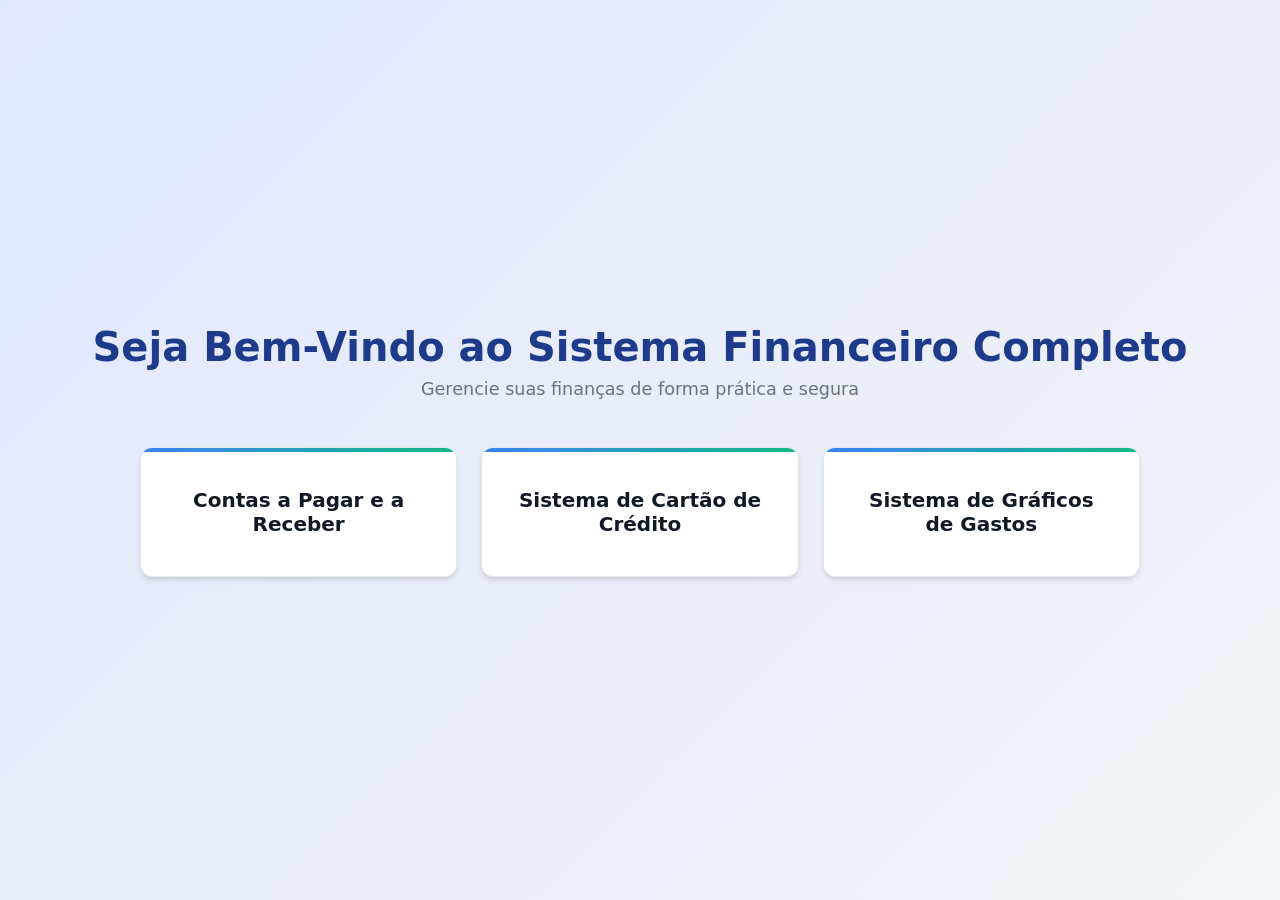
<file: index.html>
<!DOCTYPE html>
<html lang="pt-BR">

<head>
    <meta charset="UTF-8">
    <meta name="viewport" content="width=device-width, initial-scale=1.0">
    <title>Sistema Financeiro Completo</title>
    <link rel="stylesheet" href="Styles/style2.css">
</head>

<body>
    <header>
        <h1>Seja Bem-Vindo ao Sistema Financeiro Completo</h1>
        <p class="subtitle">Gerencie suas finanças de forma prática e segura</p>
    </header>

    <main class="card-grid">
        <a href="pagina1.html" class="card">
            Contas a Pagar e a Receber
        </a>
        <a href="pagina2.html" class="card">
            Sistema de Cartão de Crédito
        </a>
        <a href="pagina3.html" class="card">
            Sistema de Gráficos de Gastos
        </a>
    </main>

</body>

</html>
</file>
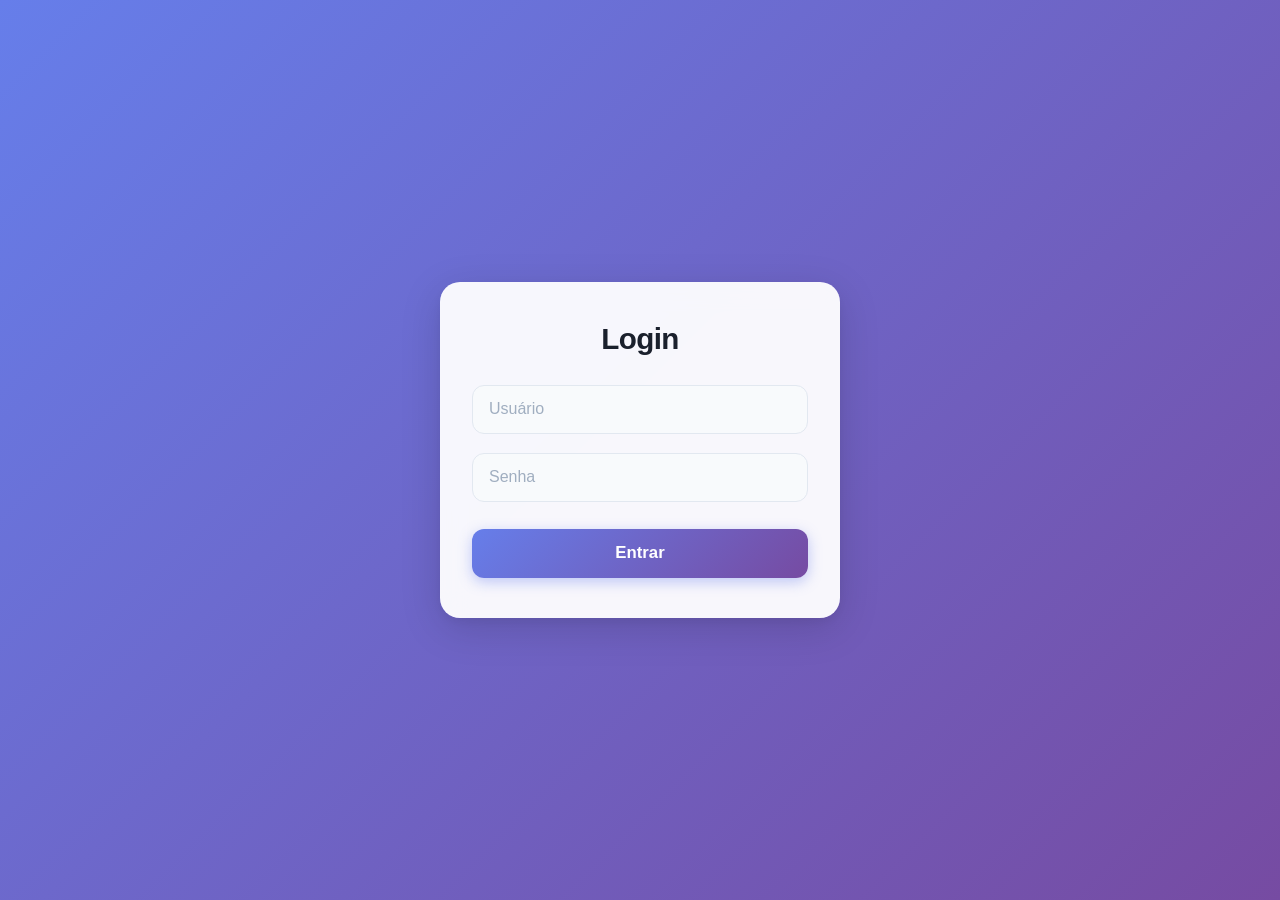
<file: Login.html>
<!DOCTYPE html>
<html lang="pt-BR">
<head>
  <meta charset="UTF-8">
  <meta name="viewport" content="width=device-width, initial-scale=1.0">
  <title>Tela de Login</title>
  <!-- Link para o CSS externo -->
  <link rel="stylesheet" href="Styles/style.css">
</head>

<body>

  <div class="login-container">
    <h2>Login</h2>
    <form action="index.html">
      <input type="text" placeholder="Usuário">
      <input type="text" placeholder="Senha">
      <button type="submit">Entrar</button>
    </form>

  </div>
</body>

</html>
</file>
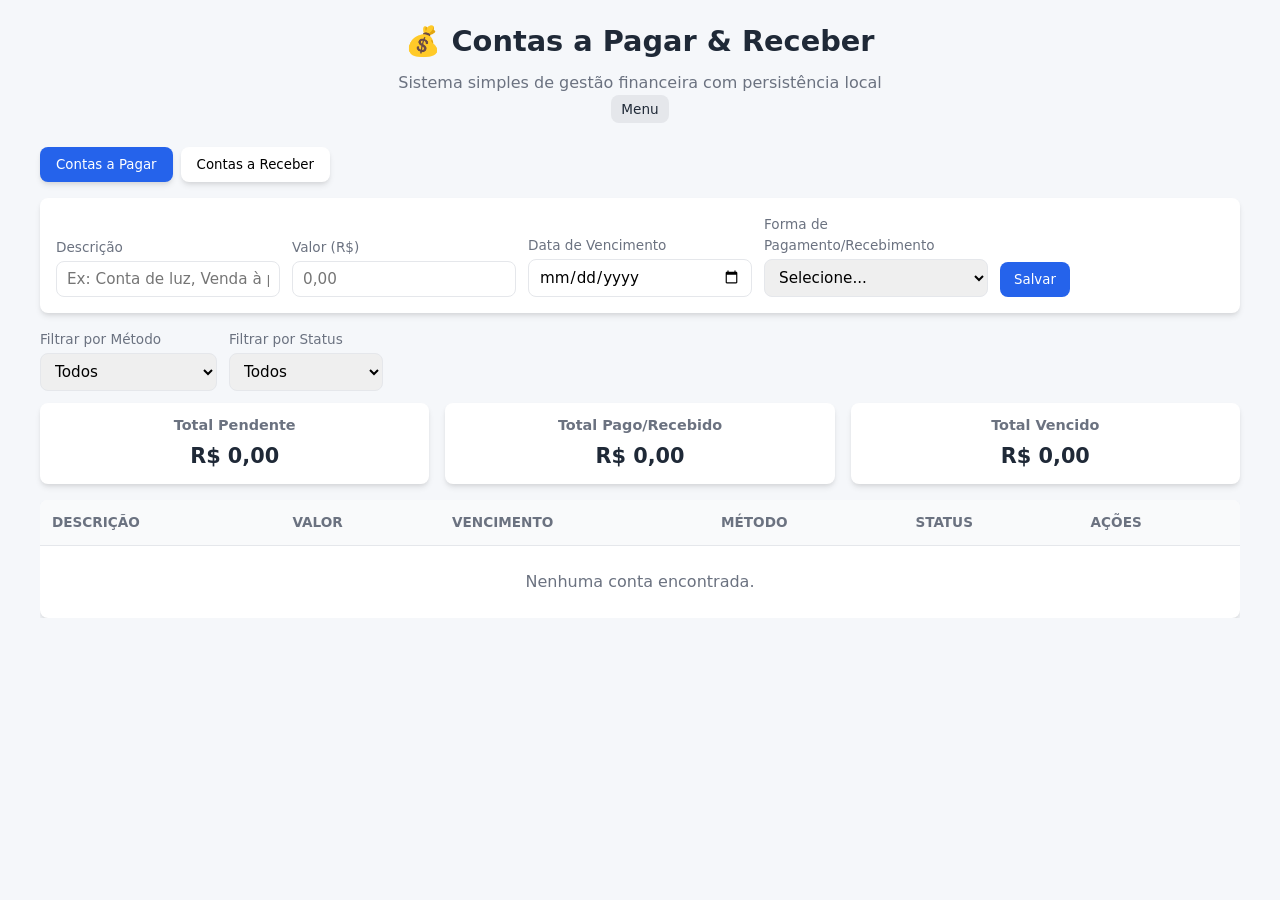
<file: pagina1.html>
<!DOCTYPE html>
<html lang="pt-BR">

<head>
  <meta charset="UTF-8">
  <meta name="viewport" content="width=device-width, initial-scale=1.0">
  <title>Sistema de Contas a Pagar e Receber</title>
  <link rel="stylesheet" href="Styles/stylepagina1.css">
  <style>
    :root {
      --bg: #f5f7fa;
      --card: #ffffff;
      --primary: #2563eb;
      --primary-hover: #1d4ed8;
      --danger: #ef4444;
      --danger-hover: #dc2626;
      --success: #10b981;
      --warning: #f59e0b;
      --text: #1f2937;
      --text-light: #6b7280;
      --border: #e5e7eb;
      --radius: 8px;
      --shadow: 0 4px 6px -1px rgba(0, 0, 0, 0.1), 0 2px 4px -1px rgba(0, 0, 0, 0.06);
    }

    * {
      box-sizing: border-box;
      margin: 0;
      padding: 0;
      font-family: system-ui, -apple-system, sans-serif;
    }

    body {
      background: var(--bg);
      color: var(--text);
      line-height: 1.5;
      padding: 20px;
    }

    .container {
      max-width: 1200px;
      margin: 0 auto;
    }

    header {
      text-align: center;
      margin-bottom: 24px;
    }

    h1 {
      font-size: 1.8rem;
      margin-bottom: 8px;
    }

    p {
      color: var(--text-light);
    }

    .tabs {
      display: flex;
      gap: 8px;
      margin-bottom: 16px;
    }

    .tab {
      padding: 10px 16px;
      border: none;
      background: var(--card);
      cursor: pointer;
      border-radius: var(--radius);
      font-weight: 500;
      box-shadow: var(--shadow);
      transition: 0.2s;
    }

    .tab.active {
      background: var(--primary);
      color: white;
    }

    .tab:hover:not(.active) {
      background: #e5e7eb;
    }

    .card {
      background: var(--card);
      padding: 16px;
      border-radius: var(--radius);
      box-shadow: var(--shadow);
      margin-bottom: 16px;
    }

    .form-grid {
      display: grid;
      grid-template-columns: repeat(auto-fit, minmax(200px, 1fr));
      gap: 12px;
      align-items: end;
    }

    .form-group {
      display: flex;
      flex-direction: column;
    }

    label {
      font-size: 0.85rem;
      color: var(--text-light);
      margin-bottom: 4px;
      font-weight: 500;
    }

    input,
    select {
      padding: 8px 10px;
      border: 1px solid var(--border);
      border-radius: var(--radius);
      font-size: 0.95rem;
      transition: 0.2s;
    }

    input:focus,
    select:focus {
      outline: none;
      border-color: var(--primary);
      box-shadow: 0 0 0 2px rgba(37, 99, 235, 0.2);
    }

    .btn {
      padding: 10px 14px;
      border: none;
      border-radius: var(--radius);
      cursor: pointer;
      font-weight: 500;
      transition: 0.2s;
    }

    .btn-primary {
      background: var(--primary);
      color: white;
    }

    .btn-primary:hover {
      background: var(--primary-hover);
    }

    .btn-danger {
      background: var(--danger);
      color: white;
      padding: 6px 10px;
      font-size: 0.85rem;
    }

    .btn-danger:hover {
      background: var(--danger-hover);
    }

    .btn-secondary {
      background: #e5e7eb;
      color: var(--text);
      padding: 6px 10px;
      font-size: 0.85rem;
    }

    .btn-secondary:hover {
      background: #d1d5db;
    }

    .actions {
      display: flex;
      gap: 8px;
    }

    .filter-bar {
      display: flex;
      gap: 12px;
      align-items: center;
      margin-bottom: 12px;
      flex-wrap: wrap;
    }

    .summary {
      display: flex;
      gap: 16px;
      flex-wrap: wrap;
      margin-bottom: 16px;
    }

    .summary-item {
      flex: 1;
      min-width: 150px;
      padding: 12px;
      background: var(--card);
      border-radius: var(--radius);
      box-shadow: var(--shadow);
      text-align: center;
    }

    .summary-item h3 {
      font-size: 0.9rem;
      color: var(--text-light);
      margin-bottom: 4px;
    }

    .summary-item span {
      font-size: 1.3rem;
      font-weight: 600;
    }

    table {
      width: 100%;
      border-collapse: collapse;
      background: var(--card);
      border-radius: var(--radius);
      overflow: hidden;
      box-shadow: var(--shadow);
    }

    th,
    td {
      padding: 12px;
      text-align: left;
      border-bottom: 1px solid var(--border);
    }

    th {
      background: #f9fafb;
      font-weight: 600;
      font-size: 0.85rem;
      color: var(--text-light);
      text-transform: uppercase;
    }

    tr:last-child td {
      border-bottom: none;
    }

    .status {
      padding: 4px 8px;
      border-radius: 12px;
      font-size: 0.8rem;
      font-weight: 500;
      display: inline-block;
    }

    .status-pendente {
      background: #fef3c7;
      color: #92400e;
    }

    .status-vencido {
      background: #fee2e2;
      color: #991b1b;
    }

    .status-pago {
      background: #d1fae5;
      color: #065f46;
    }

    .hidden {
      display: none;
    }

    @media (max-width: 768px) {
      .form-grid {
        grid-template-columns: 1fr;
      }

      .filter-bar {
        flex-direction: column;
        align-items: stretch;
      }
    }
  </style>
</head>

<body>
  <div class="container">
    <header>
      <h1>💰 Contas a Pagar & Receber</h1>
      <p>Sistema simples de gestão financeira com persistência local</p>
      <form action="index.html"></form>
      <input type="button" value="Menu" class="btn btn-secondary" onclick="window.location.href='index.html'">
    
    </header>

    <div class="tabs">
      <button class="tab active" onclick="switchView('payable')">Contas a Pagar</button>
      <button class="tab" onclick="switchView('receivable')">Contas a Receber</button>

    </div>

    <div class="card">
      <form id="accountForm" class="form-grid">
        <input type="hidden" id="editId">
        <div class="form-group">
          <label for="description">Descrição</label>
          <input type="text" id="description" required placeholder="Ex: Conta de luz, Venda à prazo...">
        </div>
        <div class="form-group">
          <label for="amount">Valor (R$)</label>
          <input type="number" id="amount" step="0.01" min="0.01" required placeholder="0,00">
        </div>
        <div class="form-group">
          <label for="dueDate">Data de Vencimento</label>
          <input type="date" id="dueDate" required>
        </div>
        <div class="form-group">
          <label for="method">Forma de Pagamento/Recebimento</label>
          <select id="method" required>
            <option value="">Selecione...</option>
            <option value="Pix">Pix</option>
            <option value="Dinheiro">Dinheiro</option>
            <option value="Boleto">Boleto</option>
            <option value="Cheque">Cheque</option>
            <option value="Cartão de Débito">Cartão de Débito</option>
            <option value="Cartão de Crédito">Cartão de Crédito</option>
          </select>
        </div>
        <div class="form-group">
          <label>&nbsp;</label>
          <div class="actions">
            <button type="submit" class="btn btn-primary" id="submitBtn">Salvar</button>
            <button type="button" class="btn btn-secondary" id="cancelBtn" style="display:none;"
              onclick="resetForm()">Cancelar</button>
          </div>
        </div>
      </form>
    </div>

    <div class="filter-bar">
      <div class="form-group">
        <label>Filtrar por Método</label>
        <select id="filterMethod" onchange="renderTable()">
          <option value="">Todos</option>
          <option value="Pix">Pix</option>
          <option value="Dinheiro">Dinheiro</option>
          <option value="Boleto">Boleto</option>
          <option value="Cheque">Cheque</option>
          <option value="Cartão de Débito">Cartão de Débito</option>
          <option value="Cartão de Crédito">Cartão de Crédito</option>
        </select>
      </div>
      <div class="form-group">
        <label>Filtrar por Status</label>
        <select id="filterStatus" onchange="renderTable()">
          <option value="">Todos</option>
          <option value="Pendente">Pendente</option>
          <option value="Pago/Recebido">Pago/Recebido</option>
          <option value="Vencido">Vencido</option>
        </select>
      </div>
    </div>

    <div class="summary">
      <div class="summary-item">
        <h3>Total Pendente</h3>
        <span id="totalPending">R$ 0,00</span>
      </div>
      <div class="summary-item">
        <h3>Total Pago/Recebido</h3>
        <span id="totalPaid">R$ 0,00</span>
      </div>
      <div class="summary-item">
        <h3>Total Vencido</h3>
        <span id="totalOverdue">R$ 0,00</span>
      </div>
    </div>

    <div style="overflow-x:auto;">
      <table>
        <thead>
          <tr>
            <th>Descrição</th>
            <th>Valor</th>
            <th>Vencimento</th>
            <th>Método</th>
            <th>Status</th>
            <th>Ações</th>
          </tr>
        </thead>
        <tbody id="tableBody">
          <!-- Linhas geradas via JS -->
        </tbody>
      </table>
    </div>
  </div>

  <script>
    // Configurações
    const STORAGE_KEY = 'sistema_financeiro_v1';
    let currentView = 'payable'; // payable | receivable
    let editingId = null;

    // Utilitários
    const formatCurrency = (val) => new Intl.NumberFormat('pt-BR', { style: 'currency', currency: 'BRL' }).format(val);
    const formatDate = (dateStr) => {
      const [y, m, d] = dateStr.split('-');
      return `${d}/${m}/${y}`;
    };
    const getToday = () => new Date().toISOString().split('T')[0];
    const generateId = () => Date.now().toString(36) + Math.random().toString(36).substr(2, 5);

    // Estado
    function loadAccounts() {
      return JSON.parse(localStorage.getItem(STORAGE_KEY)) || [];
    }
    function saveAccounts(accounts) {
      localStorage.setItem(STORAGE_KEY, JSON.stringify(accounts));
    }

    // Lógica de Status
    function updateStatus(account) {
      if (account.status === 'Pago/Recebido') return account;
      const today = getToday();
      account.status = account.dueDate < today ? 'Vencido' : 'Pendente';
      return account;
    }

    // Renderização
    function renderTable() {
      const accounts = loadAccounts().map(updateStatus);
      const filtered = accounts.filter(a => {
        if (a.type !== currentView) return false;
        const methodFilter = document.getElementById('filterMethod').value;
        const statusFilter = document.getElementById('filterStatus').value;
        if (methodFilter && a.method !== methodFilter) return false;
        if (statusFilter && a.status !== statusFilter) return false;
        return true;
      });

      // Salvar status atualizado
      saveAccounts(accounts);

      const tbody = document.getElementById('tableBody');
      tbody.innerHTML = '';

      if (filtered.length === 0) {
        tbody.innerHTML = `<tr><td colspan="6" style="text-align:center;color:var(--text-light);padding:24px;">Nenhuma conta encontrada.</td></tr>`;
      } else {
        filtered.forEach(acc => {
          const tr = document.createElement('tr');
          tr.innerHTML = `
            <td>${acc.description}</td>
            <td>${formatCurrency(acc.amount)}</td>
            <td>${formatDate(acc.dueDate)}</td>
            <td>${acc.method}</td>
            <td><span class="status status-${acc.status.toLowerCase().replace('/', '')}">${acc.status}</span></td>
            <td>
              <div class="actions">
                <button class="btn btn-secondary" onclick="togglePaid('${acc.id}')">${acc.status === 'Pago/Recebido' ? 'Desfazer' : 'Confirmar'}</button>
                <button class="btn btn-secondary" onclick="editAccount('${acc.id}')">Editar</button>
                <button class="btn btn-danger" onclick="deleteAccount('${acc.id}')">Excluir</button>
              </div>
            </td>
          `;
          tbody.appendChild(tr);
        });
      }

      updateSummary(accounts);
    }

    function updateSummary(accounts) {
      const viewAccounts = accounts.filter(a => a.type === currentView);
      const pending = viewAccounts.filter(a => a.status === 'Pendente').reduce((sum, a) => sum + a.amount, 0);
      const paid = viewAccounts.filter(a => a.status === 'Pago/Recebido').reduce((sum, a) => sum + a.amount, 0);
      const overdue = viewAccounts.filter(a => a.status === 'Vencido').reduce((sum, a) => sum + a.amount, 0);

      document.getElementById('totalPending').textContent = formatCurrency(pending);
      document.getElementById('totalPaid').textContent = formatCurrency(paid);
      document.getElementById('totalOverdue').textContent = formatCurrency(overdue);
    }

    // Ações CRUD
    document.getElementById('accountForm').addEventListener('submit', function (e) {
      e.preventDefault();
      const accounts = loadAccounts();
      const newAccount = {
        id: editingId || generateId(),
        type: currentView,
        description: document.getElementById('description').value.trim(),
        amount: parseFloat(document.getElementById('amount').value),
        dueDate: document.getElementById('dueDate').value,
        method: document.getElementById('method').value,
        status: 'Pendente',
        createdAt: new Date().toISOString()
      };

      if (editingId) {
        const idx = accounts.findIndex(a => a.id === editingId);
        if (idx !== -1) accounts[idx] = { ...accounts[idx], ...newAccount, id: editingId };
      } else {
        accounts.push(newAccount);
      }

      saveAccounts(accounts);
      resetForm();
      renderTable();
    });

    function togglePaid(id) {
      const accounts = loadAccounts();
      const acc = accounts.find(a => a.id === id);
      if (acc) {
        acc.status = acc.status === 'Pago/Recebido' ? 'Pendente' : 'Pago/Recebido';
        saveAccounts(accounts);
        renderTable();
      }
    }

    function editAccount(id) {
      const accounts = loadAccounts();
      const acc = accounts.find(a => a.id === id);
      if (!acc) return;

      document.getElementById('editId').value = acc.id;
      document.getElementById('description').value = acc.description;
      document.getElementById('amount').value = acc.amount;
      document.getElementById('dueDate').value = acc.dueDate;
      document.getElementById('method').value = acc.method;
      document.getElementById('submitBtn').textContent = 'Atualizar';
      document.getElementById('cancelBtn').style.display = 'inline-block';
      editingId = acc.id;

      window.scrollTo({ top: 0, behavior: 'smooth' });
    }

    function deleteAccount(id) {
      if (!confirm('Tem certeza que deseja excluir esta conta?')) return;
      let accounts = loadAccounts();
      accounts = accounts.filter(a => a.id !== id);
      saveAccounts(accounts);
      if (editingId === id) resetForm();
      renderTable();
    }

    function resetForm() {
      document.getElementById('accountForm').reset();
      document.getElementById('editId').value = '';
      document.getElementById('submitBtn').textContent = 'Salvar';
      document.getElementById('cancelBtn').style.display = 'none';
      editingId = null;
    }

    function switchView(view) {
      currentView = view;
      document.querySelectorAll('.tab').forEach(t => t.classList.remove('active'));
      event.target.classList.add('active');
      resetForm();
      renderTable();
    }

    // Inicialização
    window.addEventListener('DOMContentLoaded', renderTable);
  </script>
</body>

</html>
</file>
<file: Styles/style2.css>
:root {
            --primary: #1e3a8a;
            --secondary: #3b82f6;
            --accent: #10b981;
            --bg: #f3f4f6;
            --card-bg: #ffffff;
            --text-main: #111827;
            --text-muted: #6b7280;
            --shadow: 0 4px 6px -1px rgba(0, 0, 0, 0.1), 0 2px 4px -1px rgba(0, 0, 0, 0.06);
            --shadow-hover: 0 10px 15px -3px rgba(0, 0, 0, 0.1), 0 4px 6px -2px rgba(0, 0, 0, 0.05);
        }

        * {
            margin: 0;
            padding: 0;
            box-sizing: border-box;
        }

        body {
            font-family: system-ui, -apple-system, "Segoe UI", Roboto, Helvetica, Arial, sans-serif;
            background: linear-gradient(135deg, #e0e7ff 0%, #f3f4f6 100%);
            color: var(--text-main);
            min-height: 100vh;
            display: flex;
            flex-direction: column;
            align-items: center;
            justify-content: center;
            padding: 2rem;
        }

        header {
            text-align: center;
            margin-bottom: 3rem;
        }

        h1 {
            font-size: 2.5rem;
            font-weight: 700;
            color: var(--primary);
            margin-bottom: 0.5rem;
            line-height: 1.2;
        }

        p.subtitle {
            color: var(--text-muted);
            font-size: 1.1rem;
        }

        .card-grid {
            display: grid;
            grid-template-columns: repeat(auto-fit, minmax(280px, 1fr));
            gap: 1.5rem;
            width: 100%;
            max-width: 1000px;
        }

        .card {
            display: flex;
            flex-direction: column;
            align-items: center;
            justify-content: center;
            background: var(--card-bg);
            padding: 2.5rem 2rem;
            border-radius: 12px;
            text-decoration: none;
            color: var(--text-main);
            font-size: 1.25rem;
            font-weight: 600;
            text-align: center;
            box-shadow: var(--shadow);
            transition: all 0.3s cubic-bezier(0.4, 0, 0.2, 1);
            border: 1px solid #e5e7eb;
            position: relative;
            overflow: hidden;
        }

        .card::before {
            content: '';
            position: absolute;
            top: 0;
            left: 0;
            width: 100%;
            height: 4px;
            background: linear-gradient(90deg, var(--secondary), var(--accent));
            transition: height 0.3s ease;
        }

        .card:hover {
            transform: translateY(-6px);
            box-shadow: var(--shadow-hover);
            border-color: var(--secondary);
        }

        .card:hover::before {
            height: 6px;
        }

        /* Responsividade */
        @media (max-width: 768px) {
            h1 { font-size: 2rem; }
            .card-grid { grid-template-columns: 1fr; }
            body { padding: 1.5rem; }
        }

        @media (max-width: 480px) {
            h1 { font-size: 1.75rem; }
            .card { padding: 2rem 1.5rem; font-size: 1.1rem; }
        }
</file>
<file: Styles/style.css>
/* =========================================
   RESET & BASE
   ========================================= */
*, *::before, *::after {
  box-sizing: border-box;
  margin: 0;
  padding: 0;
}

body {
  font-family: 'Inter', -apple-system, BlinkMacSystemFont, 'Segoe UI', Roboto, Helvetica, Arial, sans-serif;
  background: linear-gradient(135deg, #667eea 0%, #764ba2 100%);
  min-height: 100vh;
  display: flex;
  align-items: center;
  justify-content: center;
  padding: 1.5rem;
  color: #2d3748;
}

/* =========================================
   CONTAINER DO LOGIN
   ========================================= */
.login-container {
  background: rgba(255, 255, 255, 0.95);
  backdrop-filter: blur(12px);
  -webkit-backdrop-filter: blur(12px); /* Safari fallback */
  padding: 2.5rem 2rem;
  border-radius: 1.25rem;
  box-shadow: 
    0 10px 40px rgba(0, 0, 0, 0.15),
    0 4px 12px rgba(0, 0, 0, 0.05);
  width: 100%;
  max-width: 400px;
  animation: slideUp 0.6s cubic-bezier(0.16, 1, 0.3, 1);
}

@keyframes slideUp {
  from { opacity: 0; transform: translateY(30px); }
  to   { opacity: 1; transform: translateY(0); }
}

.login-container h2 {
  text-align: center;
  margin-bottom: 1.8rem;
  color: #1a202c;
  font-size: 1.85rem;
  font-weight: 700;
  letter-spacing: -0.02em;
}

/* =========================================
   FORMULÁRIO & CAMPOS
   ========================================= */
form {
  display: flex;
  flex-direction: column;
  gap: 1.2rem;
}

input {
  width: 100%;
  padding: 0.9rem 1rem;
  border: 1.5px solid #e2e8f0;
  border-radius: 0.75rem;
  font-size: 1rem;
  background: #f8fafc;
  color: #2d3748;
  transition: all 0.25s cubic-bezier(0.4, 0, 0.2, 1);
}

input:focus {
  outline: none;
  border-color: #667eea;
  background: #ffffff;
  box-shadow: 0 0 0 4px rgba(102, 126, 234, 0.15);
}

input::placeholder {
  color: #a0aec0;
}

/* =========================================
   BOTÃO
   ========================================= */
button[type="submit"] {
  width: 100%;
  padding: 0.9rem;
  margin-top: 0.5rem;
  background: linear-gradient(135deg, #667eea 0%, #764ba2 100%);
  color: #ffffff;
  border: none;
  border-radius: 0.75rem;
  font-size: 1.05rem;
  font-weight: 600;
  cursor: pointer;
  transition: all 0.25s ease;
  box-shadow: 0 4px 14px rgba(102, 126, 234, 0.4);
}

button[type="submit"]:hover {
  transform: translateY(-2px);
  box-shadow: 0 6px 20px rgba(102, 126, 234, 0.5);
  filter: brightness(1.05);
}

button[type="submit"]:active {
  transform: translateY(0);
  box-shadow: 0 2px 8px rgba(102, 126, 234, 0.3);
}

/* =========================================
   RESPONSIVIDADE
   ========================================= */
@media (max-width: 480px) {
  .login-container {
    padding: 2rem 1.5rem;
    border-radius: 1rem;
  }
  
  .login-container h2 {
    font-size: 1.6rem;
    margin-bottom: 1.4rem;
  }
}
</file>
<file: Styles/stylepagina1.css>
:root {
      --bg: #f5f7fa;
      --card: #ffffff;
      --primary: #2563eb;
      --primary-hover: #1d4ed8;
      --danger: #ef4444;
      --danger-hover: #dc2626;
      --success: #10b981;
      --warning: #f59e0b;
      --text: #1f2937;
      --text-light: #6b7280;
      --border: #e5e7eb;
      --radius: 8px;
      --shadow: 0 4px 6px -1px rgba(0,0,0,0.1), 0 2px 4px -1px rgba(0,0,0,0.06);
    }

    * { box-sizing: border-box; margin: 0; padding: 0; font-family: system-ui, -apple-system, sans-serif; }
    body { background: var(--bg); color: var(--text); line-height: 1.5; padding: 20px; }

    .container { max-width: 1200px; margin: 0 auto; }
    header { text-align: center; margin-bottom: 24px; }
    h1 { font-size: 1.8rem; margin-bottom: 8px; }
    p { color: var(--text-light); }

    .tabs { display: flex; gap: 8px; margin-bottom: 16px; }
    .tab {
      padding: 10px 16px; border: none; background: var(--card); cursor: pointer;
      border-radius: var(--radius); font-weight: 500; box-shadow: var(--shadow);
      transition: 0.2s;
    }
    .tab.active { background: var(--primary); color: white; }
    .tab:hover:not(.active) { background: #e5e7eb; }

    .card { background: var(--card); padding: 16px; border-radius: var(--radius); box-shadow: var(--shadow); margin-bottom: 16px; }

    .form-grid { display: grid; grid-template-columns: repeat(auto-fit, minmax(200px, 1fr)); gap: 12px; align-items: end; }
    .form-group { display: flex; flex-direction: column; }
    label { font-size: 0.85rem; color: var(--text-light); margin-bottom: 4px; font-weight: 500; }
    input, select {
      padding: 8px 10px; border: 1px solid var(--border); border-radius: var(--radius);
      font-size: 0.95rem; transition: 0.2s;
    }
    input:focus, select:focus { outline: none; border-color: var(--primary); box-shadow: 0 0 0 2px rgba(37,99,235,0.2); }

    .btn { padding: 10px 14px; border: none; border-radius: var(--radius); cursor: pointer; font-weight: 500; transition: 0.2s; }
    .btn-primary { background: var(--primary); color: white; }
    .btn-primary:hover { background: var(--primary-hover); }
    .btn-danger { background: var(--danger); color: white; padding: 6px 10px; font-size: 0.85rem; }
    .btn-danger:hover { background: var(--danger-hover); }
    .btn-secondary { background: #e5e7eb; color: var(--text); padding: 6px 10px; font-size: 0.85rem; }
    .btn-secondary:hover { background: #d1d5db; }

    .actions { display: flex; gap: 8px; }
    .filter-bar { display: flex; gap: 12px; align-items: center; margin-bottom: 12px; flex-wrap: wrap; }
    .summary { display: flex; gap: 16px; flex-wrap: wrap; margin-bottom: 16px; }
    .summary-item { flex: 1; min-width: 150px; padding: 12px; background: var(--card); border-radius: var(--radius); box-shadow: var(--shadow); text-align: center; }
    .summary-item h3 { font-size: 0.9rem; color: var(--text-light); margin-bottom: 4px; }
    .summary-item span { font-size: 1.3rem; font-weight: 600; }

    table { width: 100%; border-collapse: collapse; background: var(--card); border-radius: var(--radius); overflow: hidden; box-shadow: var(--shadow); }
    th, td { padding: 12px; text-align: left; border-bottom: 1px solid var(--border); }
    th { background: #f9fafb; font-weight: 600; font-size: 0.85rem; color: var(--text-light); text-transform: uppercase; }
    tr:last-child td { border-bottom: none; }
    .status { padding: 4px 8px; border-radius: 12px; font-size: 0.8rem; font-weight: 500; display: inline-block; }
    .status-pendente { background: #fef3c7; color: #92400e; }
    .status-vencido { background: #fee2e2; color: #991b1b; }
    .status-pago { background: #d1fae5; color: #065f46; }

    .hidden { display: none; }
    @media (max-width: 768px) {
      .form-grid { grid-template-columns: 1fr; }
      .filter-bar { flex-direction: column; align-items: stretch; }
    }
</file>
